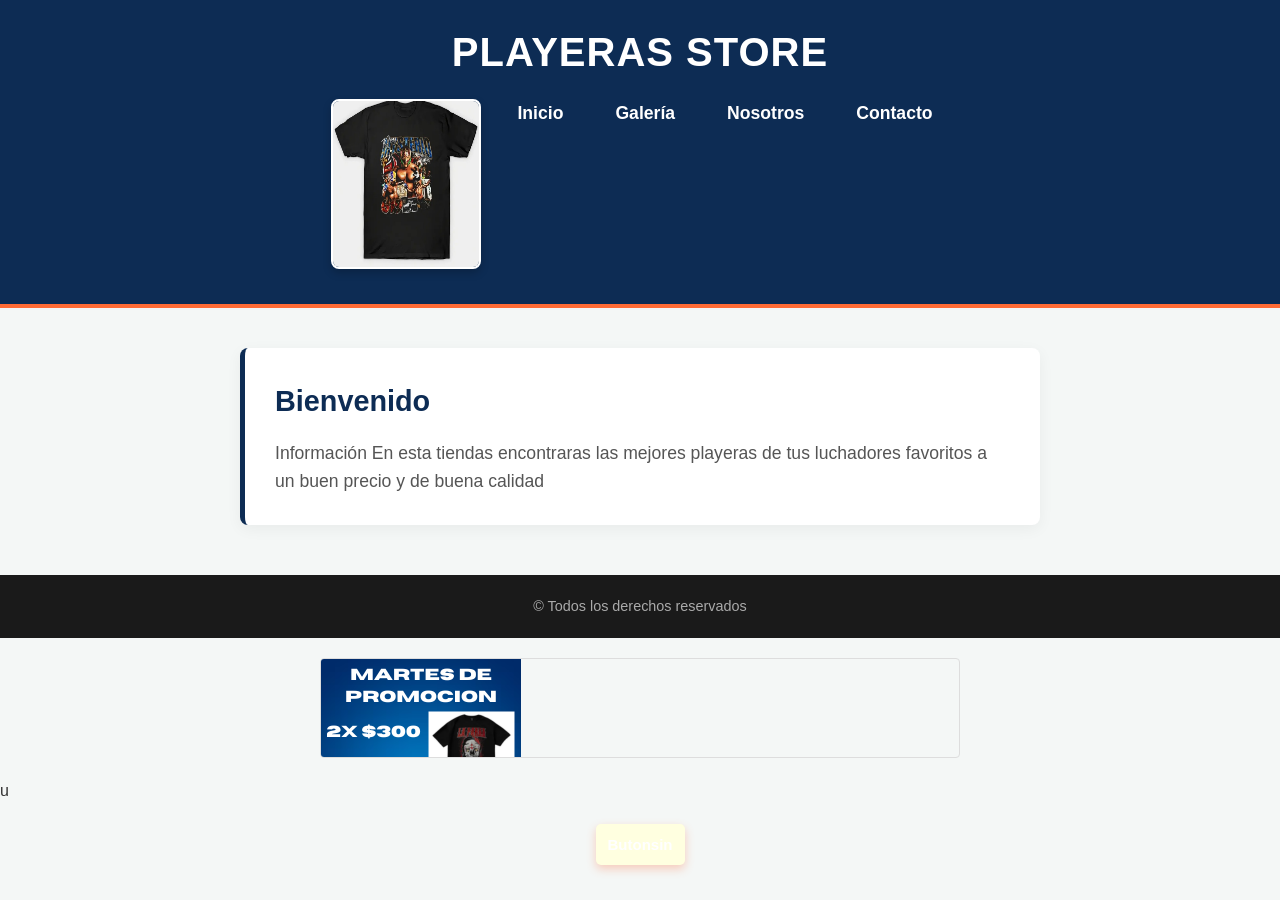
<file: index.html>
<!DOCTYPE_html>
<html>
 <head>
   <title>Playeras Store</title>
   <link rel="stylesheet" href="estiloindex.css">
<style>
.testbtn {
  background-color: #FFFFE0;
  color: white;
  font-size: 15px;
  padding: 12px;
  border: none;
  border-radius: 5px;
  cursor: pointer;
}

.testbtn:hover {
  background-color: #7FFFD4
}
</style>
  <link rel="icon" type="image/x-icon" href="Logotipo.ico">
 </head>
 <body>
  <div>
   <h1>Playeras Store</h1>
    <ul>
       <img src="Playera.jpg" alt="Playera lucha" style="width:150px;height:170px;">
       <li><a href="index.html">Inicio</a></li> 
       <li><a href="galeria.html">Galería</a></li>
       <li><a href="nosotros.html">Nosotros</a></li>
       <li><a href="Contacto.html">Contacto</a></li>
</div> 
 <div>
  <h2>Bienvenido</h2> 
       <p>Información
       En esta tiendas encontraras las mejores playeras de tus luchadores favoritos a un buen precio y de buena calidad</p>
 </div>
 <div>&copy; Todos los derechos reservados</div> 
  <iframe src="anuncio.png" name="iframe_a" height="100px" width="50%" title="Iframe Example"></iframe>u
  <button class="testbtn">Butonsin</button>
</body>
</html>
</file>
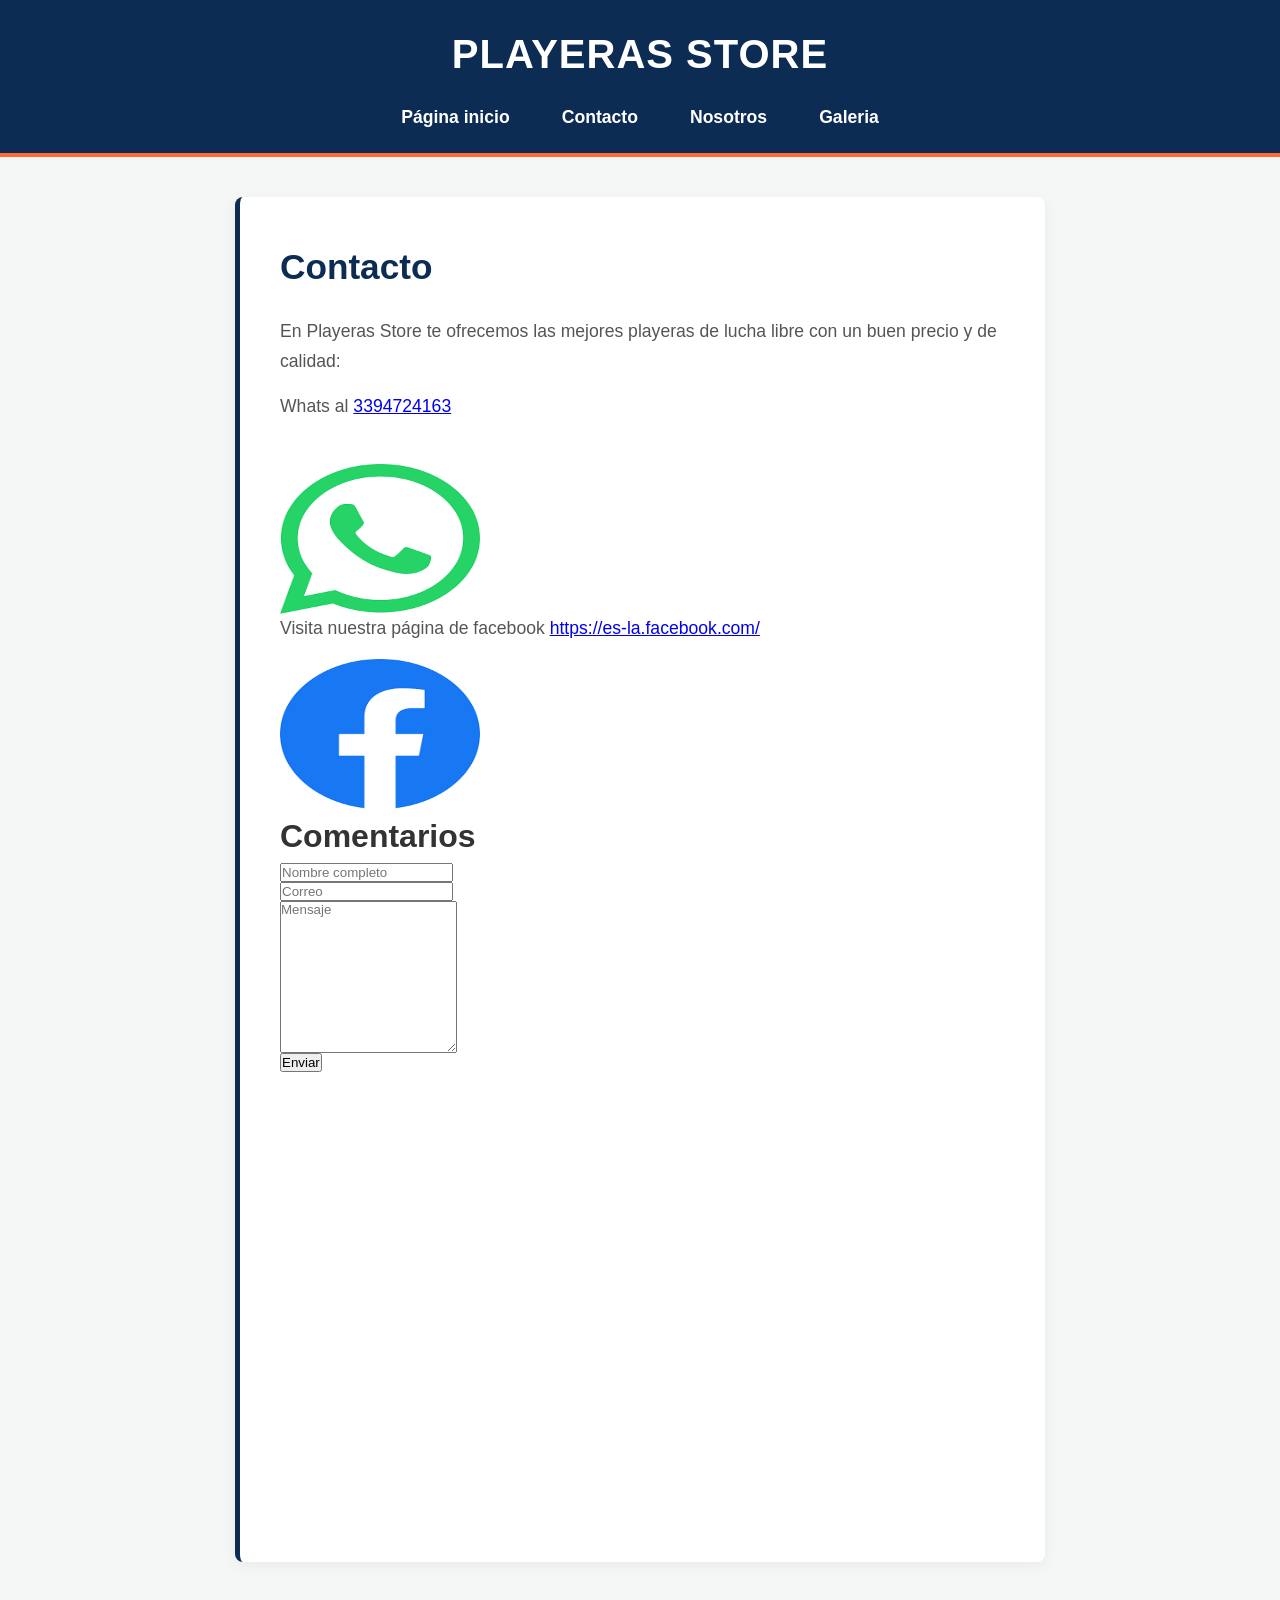
<file: Contacto.html>
<html>
   <head>
<meta charset= 'UTF-8'>
<title> Contacto </title>
<link rel= 'stylesheet' href='estilocontacto.css'/>
<meta name="viewport" content="width=device-width, initial-scale=1">
   </head>
   <body>
      <div id="encabezado">
         <h1>PLAYERAS STORE</h1>
         <ul class="navbar">
           <li><a href="index.html">Página inicio</a>
           <li><a href="contacto.html">Contacto</a>
           <li><a href="nosotros.html">Nosotros</a>
           <li><a href="galeria.html">Galeria</a>
         </ul>
      </div>
   <div id="pagina">
    <div id="columna_principal">
    <h2>Contacto</h2>
     <p>En Playeras Store te ofrecemos las mejores playeras de lucha libre con un buen precio y de calidad:</p>
     <p>Whats al <a href="https://api.whatsapp.com/send/?phone=%2B5213394724163&text=Hola &type=phone_number&app_absent=0">3394724163 </a></p><br>
       <img src="WhatsApp.png" width="200" height="150" alt="teléfono" />
     <p>Visita nuestra página de facebook <a href="https://es-la.facebook.com/">https://es-la.facebook.com/</a></p>
       <img src="Facebook.png" width="200" height="150" alt="facebook" />
     <div class="container">
  	<h1>Comentarios</h1>
  	<form action="https://formsubmit.co/gbjv2326i@gmail.com" method="POST">
    		<div class="form-group">
      			<div class="form-row">
        			<div class="col">
          				<input type="text" name="name" class="form-control" placeholder="Nombre completo" required>
        			</div>
        			<div class="col">
          				<input type="email" name="email" class="form-control" placeholder="Correo" required>
        			</div>
      			</div>
    		</div>
    		<div class="form-group">
      			<textarea placeholder="Mensaje" class="form-control" name="message" rows="10" required></textarea>
    		</div>
    			<button type="submit" class="btn btn-lg btn-dark btn-block">Enviar</button>
  	</form>
    </div>

  <iframe src="https://www.google.com/maps/embed?pb=!1m18!1m12!1m3!1d3731.980597473372!2d-103.33163332768967!3d20.71101248085995!2m3!1f0!2f0!3f0!3m2!1i1024!2i768!4f13.1!3m3!1m2!1s0x8428b1b377eed367%3A0xe0db718c830dbd5d!2sSierra%20de%20Tecu%C3%A1n%202165%2C%20San%20El%C3%ADas%2C%2044240%20Guadalajara%2C%20Jal.!5e0!3m2!1ses-419!2smx!4v1780075588487!5m2!1ses-419!2smx" width="600" height="450" style="border:0;" allowfullscreen="" loading="lazy" referrerpolicy="no-referrer-when-downgrade"></iframe>
  
  </body>
</html>
</file>
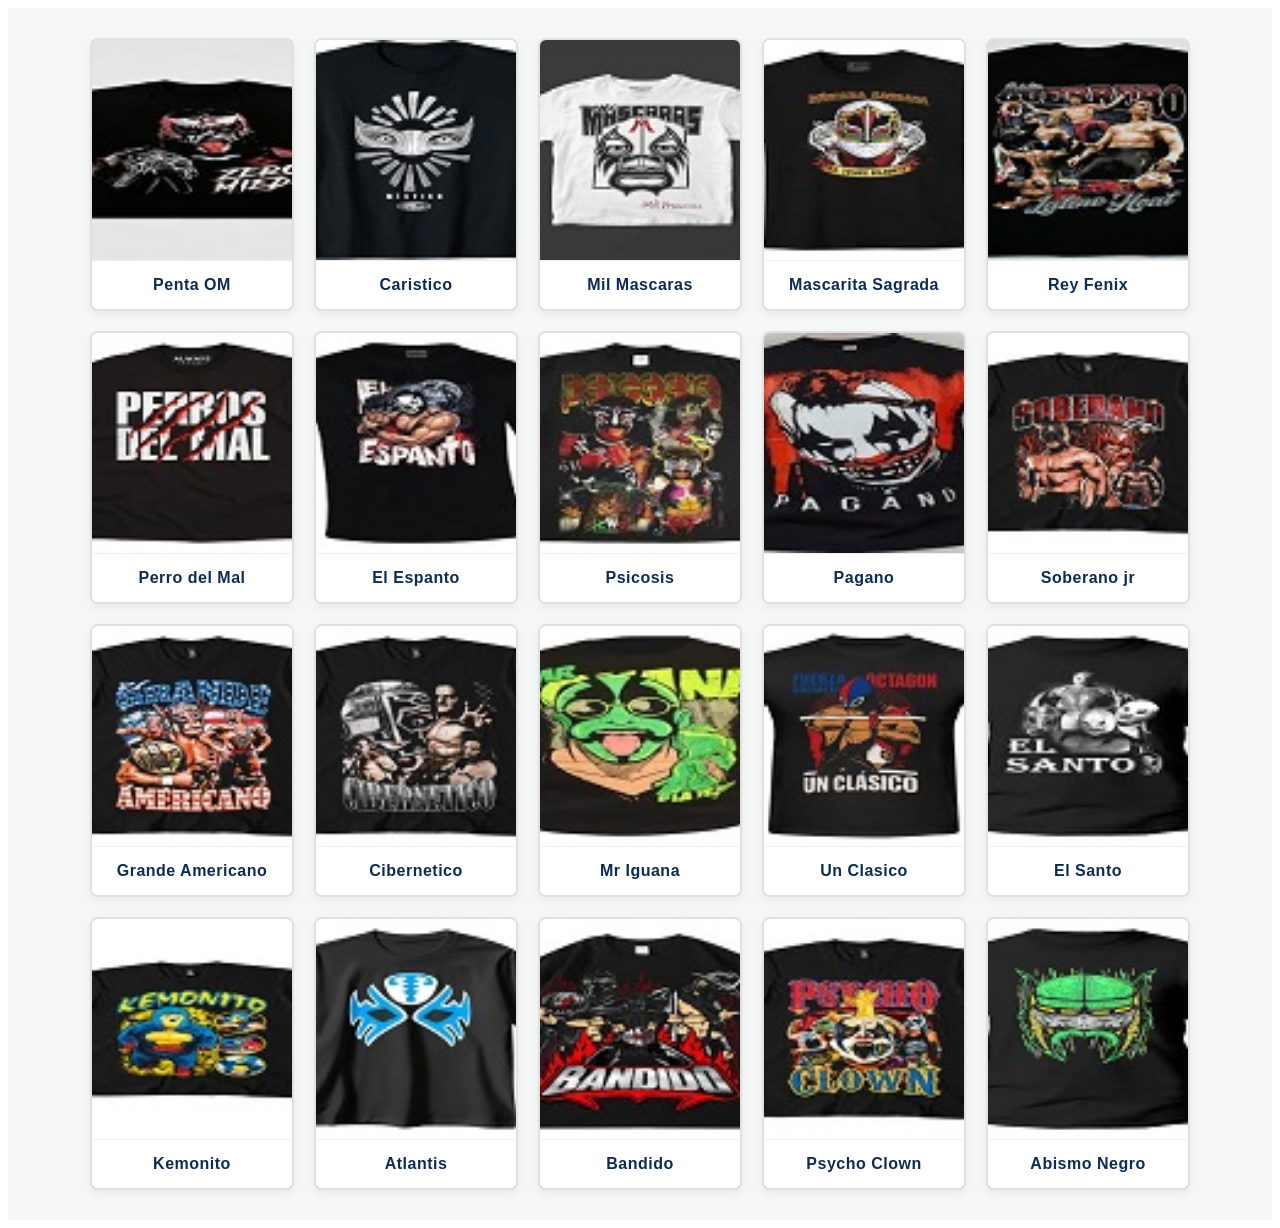
<file: galeria.html>
<html>
<head>
<meta charset= 'UTF-8'>
<title> Galeria </title>
<link rel= 'stylesheet' href='estilogaleria.css'/>
<meta name="viewport" content="width=device-width, initial-scale=1">
</head>
<body>

<div class="gallery">

<div class="gallery-item">
  <a target="_blank" href="Penta.jpg">
    <img src="Penta.2.jpg" alt="Penta">
  </a>
  <div class="desc">Penta OM</div>
</div>

<div class="gallery-item">
  <a target="_blank" href="Caristico.jpg">
    <img src="Caristico.2.jpg" alt="Caristico">
  </a>
  <div class="desc">Caristico</div>
</div>

<div class="gallery-item">
  <a target="_blank" href="Mil Mascaras.jpg">
    <img src="Mil Mascaras.2.jpg" alt="Mil Mascaras">
  </a>
  <div class="desc">Mil Mascaras</div>
</div>

<div class="gallery-item">
  <a target="_blank" href="Mascarita Sagrada.jpg">
    <img src="Mascarita Sagrada.2.jpg" alt="Mascarita Sagrada">
  </a>
  <div class="desc">Mascarita Sagrada</div>
</div>

<div class="gallery-item">
  <a target="_blank" href="Edii Guerrero.jpg">
    <img src="Eddi Guerrero.2.jpg" alt="Eddi Guerreo">
  </a>
  <div class="desc">Rey Fenix</div>
</div>

<div class="gallery-item">
  <a target="_blank" href="Perros Del Mal.jpg">
    <img src="Perros del Mal.2.jpg" alt="Perros del Mal">
  </a>
  <div class="desc">Perro del Mal</div>
</div>

<div class="gallery-item">
  <a target="_blank" href="El Espanto.jpg">
    <img src="El Espanto.2.jpg" alt="El Espanto">
  </a>
  <div class="desc">El Espanto</div>
</div>

<div class="gallery-item">
  <a target="_blank" href="Psicosis.jpg">
    <img src="Psicosis.2.jpg" alt="Psicosis">
  </a>
  <div class="desc">Psicosis</div>
</div>

<div class="gallery-item">
  <a target="_blank" href="Pagano.jpg">
    <img src="Pagano.2.jpg" alt="Pagano">
  </a>
  <div class="desc">Pagano</div>
</div>

<div class="gallery-item">
  <a target="_blank" href="Soberano jr.jpg">
    <img src="Soberano jr.2.jpg" alt="Soberano jr">
  </a>
  <div class="desc">Soberano jr</div>
</div>

<div class="gallery-item">
  <a target="_blank" href="Grande Americano.jpg">
    <img src="Grande Americano.2.jpg" alt="Grande Americano">
  </a>
  <div class="desc">Grande Americano</div>
</div>

<div class="gallery-item">
  <a target="_blank" href="Cibernetico.jpg">
    <img src="Cibernetico.2.jpg" alt="Cibernetico">
  </a>
  <div class="desc">Cibernetico</div>
</div>

<div class="gallery-item">
  <a target="_blank" href="Mr Iguana.jpg">
    <img src="Mr Iguana.2.jpg" alt="Mr Iguana">
  </a>
  <div class="desc">Mr Iguana</div>
</div>

<div class="gallery-item">
  <a target="_blank" href="Un Clasico.jpg">
    <img src="Un Clasico.2.jpg" alt="Un Clasico">
  </a>
  <div class="desc">Un Clasico</div>
</div>

<div class="gallery-item">
  <a target="_blank" href="El Santo.jpg">
    <img src="El Santo.2.jpg" alt="El Santo">
  </a>
  <div class="desc">El Santo</div>
</div>

<div class="gallery-item">
  <a target="_blank" href="Kemonito.jpg">
    <img src="Kemonito.2.jpg" alt="Kemonito">
  </a>
  <div class="desc">Kemonito</div>
</div>

<div class="gallery-item">
  <a target="_blank" href="Atlantis.jpg">
    <img src="Atlantis.2.jpg" alt="Atlantis">
  </a>
  <div class="desc">Atlantis</div>
</div>

<div class="gallery-item">
  <a target="_blank" href="Bandido.jpg">
    <img src="Bandido.2.jpg" alt="Bandido">
  </a>
  <div class="desc">Bandido</div>
</div>

<div class="gallery-item">
  <a target="_blank" href="Psycho Clown.jpg">
    <img src="Psycho Clown.2.jpg" alt="Psycho Clown">
  </a>
  <div class="desc">Psycho Clown</div>
</div>

<div class="gallery-item">
  <a target="_blank" href="Abismo Negro.jpg">
    <img src="Abismo Negro.2.jpg" alt="Abismo Negro
">
  </a>
  <div class="desc">Abismo Negro</div>
</div>

</div>

</body>
</html>
</file>
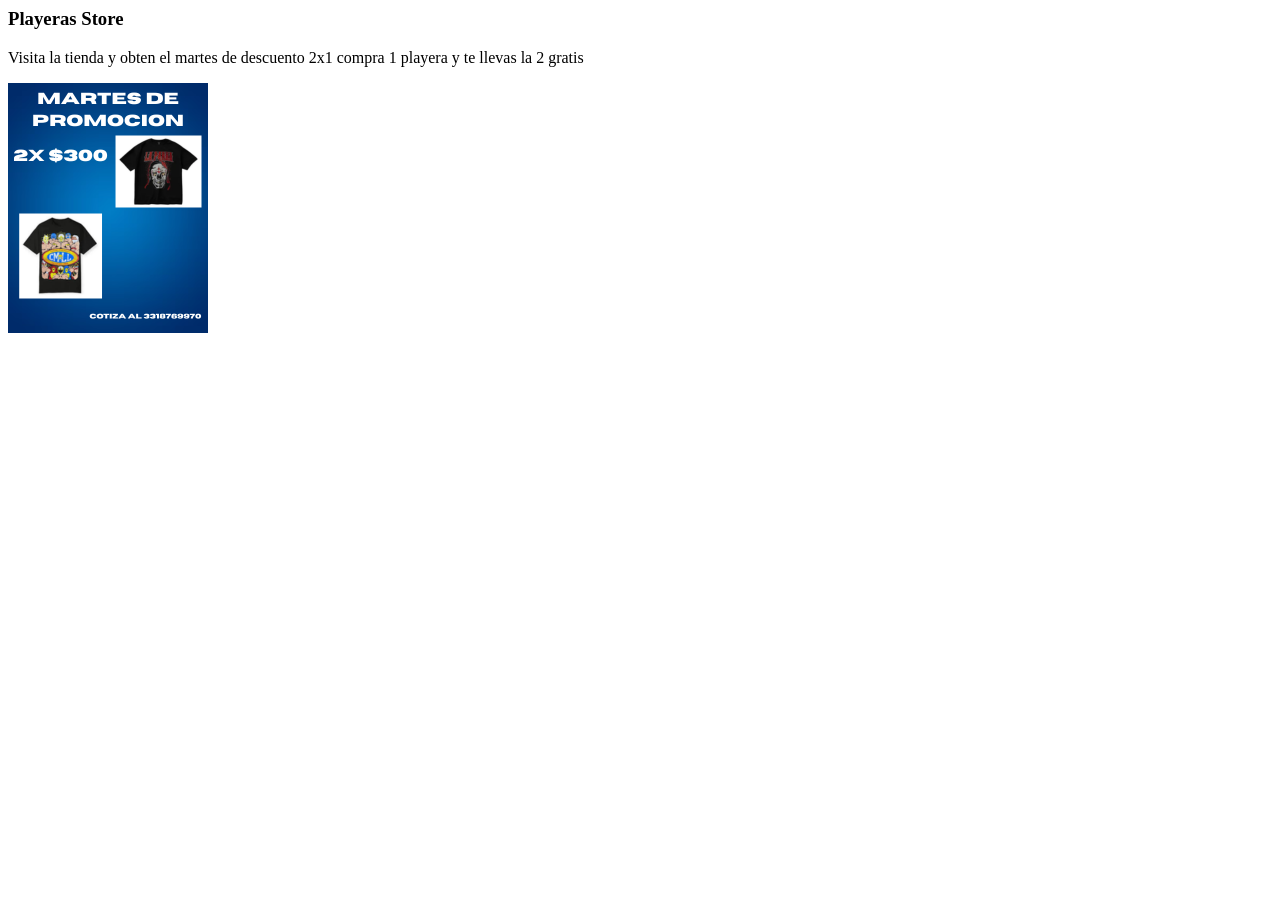
<file: Promocion (1) (4).html>
<DOCTYPE html>
<html lang='es'>
<head>
        <meta charset= 'UTF-8'>
</head>
<body style = "background-color: #;">
      <h3>Playeras Store</h3>
      <p>Visita la tienda y obten el martes de descuento 2x1 compra 1 playera y te llevas la 2 gratis</p>
      <img src="anuncio.png" width="200" height="250" alt="anuncio" />
</body>
</html>
</file>
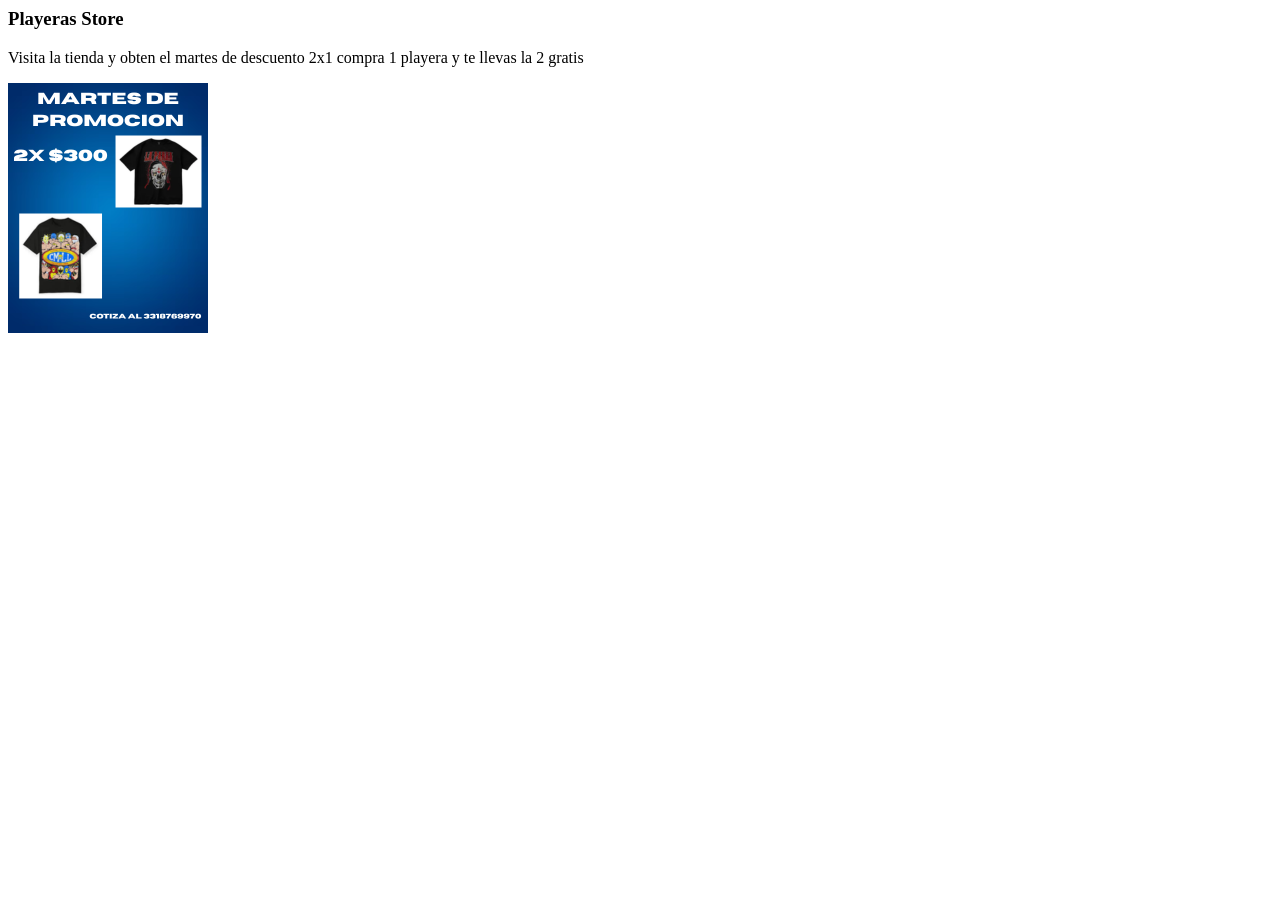
<file: Promocion.html>
<DOCTYPE html>
<html lang='es'>
<head>
        <meta charset= 'UTF-8'>
</head>
<body style = "background-color: #;">
      <h3>Playeras Store</h3>
      <p>Visita la tienda y obten el martes de descuento 2x1 compra 1 playera y te llevas la 2 gratis</p>
      <img src="anuncio.png" width="200" height="250" alt="anuncio" />
</body>
</html>
</file>
<file: estiloindex.css>
/* ==========================================
   1. CONFIGURACIÓN GENERAL Y PALETA
   ========================================== */
* {
    margin: 0;
    padding: 0;
    box-sizing: border-box;
    font-family: 'Segoe UI', Tahoma, Geneva, Verdana, sans-serif;
}

body {
    background-color: #f4f7f6; /* Blanco grisáceo para el fondo general */
    color: #333333; /* Texto principal oscuro */
    line-height: 1.6;
}

/* ==========================================
   2. ENCABEZADO Y NAVEGACIÓN (Header)
   ========================================== */
/* Contenedor principal del menú (Primer div) */
body > div:first-of-type {
    background-color: #0d2c54; /* Azul oscuro elegante */
    color: #ffffff;
    padding: 20px;
    display: flex;
    flex-direction: column;
    align-items: center;
    text-align: center;
    border-bottom: 4px solid #ff6b35; /* Línea naranja de acento */
}

body > div:first-of-type h1 {
    font-size: 2.5rem;
    margin-bottom: 15px;
    text-transform: uppercase;
    letter-spacing: 1px;
}

body > div:first-of-type img {
    border-radius: 8px;
    box-shadow: 0 4px 8px rgba(0,0,0,0.2);
    margin-bottom: 15px;
    border: 2px solid #ffffff;
}

/* Lista de navegación */
body > div:first-of-type ul {
    list-style: none;
    display: flex;
    gap: 20px;
    justify-content: center;
    flex-wrap: wrap;
    padding: 0;
}

body > div:first-of-type ul li a {
    color: #ffffff;
    text-decoration: none;
    font-weight: 600;
    font-size: 1.1rem;
    padding: 8px 16px;
    border-radius: 4px;
    transition: background-color 0.3s ease, color 0.3s ease;
}

/* Efecto Hover en el menú */
body > div:first-of-type ul li a:hover {
    background-color: #ff6b35; /* Fondo Naranja al pasar el mouse */
    color: #ffffff;
}

/* ==========================================
   3. CONTENIDO PRINCIPAL (Secciones)
   ========================================== */
/* Contenedor de información (Segundo div) */
body > div:nth-of-type(2) {
    max-width: 800px;
    margin: 40px auto;
    padding: 30px;
    background-color: #ffffff; /* Fondo blanco para destacar el producto */
    border-radius: 8px;
    box-shadow: 0 4px 15px rgba(0, 0, 0, 0.05);
    border-left: 5px solid #0d2c54; /* Detalle en azul */
}

body > div:nth-of-type(2) h2 {
    color: #0d2c54;
    font-size: 1.8rem;
    margin-bottom: 15px;
}

body > div:nth-of-type(2) p {
    font-size: 1.1rem;
    color: #555555;
}

/* ==========================================
   4. BOTONES Y ELEMENTOS DE ACCIÓN
   ========================================== */
/* Reemplazo de tu .testbtn anterior con los colores de la tienda */
.testbtn {
    background-color: #ff6b35; /* Naranja llamativo (Llamado a la acción) */
    color: #ffffff;
    font-size: 16px;
    font-weight: bold;
    padding: 14px 28px;
    border: none;
    border-radius: 25px; /* Bordes más redondeados y modernos */
    cursor: pointer;
    display: block;
    margin: 20px auto; /* Centrado */
    box-shadow: 0 4px 10px rgba(255, 107, 53, 0.3);
    transition: transform 0.2s ease, background-color 0.3s ease;
}

.testbtn:hover {
    background-color: #e0531a; /* Naranja más oscuro al presionar */
    transform: translateY(-2px); /* Efecto de elevación */
}

/* Elementos extra (Iframe) */
iframe {
    display: block;
    margin: 20px auto;
    border: 1px solid #ddd;
    border-radius: 4px;
}

/* ==========================================
   5. PIE DE PÁGINA (Footer)
   ========================================== */
/* Tercer div (Derechos reservados) */
body > div:nth-of-type(3) {
    text-align: center;
    padding: 20px;
    background-color: #1a1a1a;
    color: #aaaaaa;
    font-size: 0.9rem;
    margin-top: 50px;
}
</file>
<file: estilocontacto.css>
/* ==========================================
   1. CONFIGURACIÓN GENERAL
   ========================================== */
* {
    margin: 0;
    padding: 0;
    box-sizing: border-box;
    font-family: 'Segoe UI', Tahoma, Geneva, Verdana, sans-serif;
}

body {
    background-color: #f4f7f6; /* Fondo gris claro general */
    color: #333333;
    line-height: 1.7;
}

/* ==========================================
   2. ENCABEZADO Y NAVEGACIÓN (Idéntico al Inicio)
   ========================================== */
#encabezado {
    background-color: #0d2c54; /* Azul oscuro */
    color: #ffffff;
    padding: 20px;
    text-align: center;
    border-bottom: 4px solid #ff6b35; /* Línea de acento naranja */
}

#encabezado h1 {
    font-size: 2.5rem;
    margin-bottom: 15px;
    text-transform: uppercase;
    letter-spacing: 1px;
}

/* Lista de navegación */
.navbar {
    list-style: none;
    display: flex;
    gap: 20px;
    justify-content: center;
    flex-wrap: wrap;
    padding: 0;
}

.navbar li a {
    color: #ffffff;
    text-decoration: none;
    font-weight: 600;
    font-size: 1.1rem;
    padding: 8px 16px;
    border-radius: 4px;
    transition: background-color 0.3s ease, color 0.3s ease;
}

/* Efecto Hover en el menú */
.navbar li a:hover {
    background-color: #ff6b35; /* Fondo Naranja al pasar el mouse */
    color: #ffffff;
}

/* ==========================================
   3. CONTENIDO PRINCIPAL (Nosotros)
   ========================================== */
#pagina {
    max-width: 850px;
    margin: 40px auto;
    padding: 0 20px;
}

#columna_principal {
    background-color: #ffffff; /* Tarjeta blanca contenedora */
    padding: 40px;
    border-radius: 8px;
    box-shadow: 0 4px 15px rgba(0, 0, 0, 0.05);
    border-left: 5px solid #0d2c54; /* Detalle lateral en azul */
}

/* Títulos (Nosotros y Misión) */
#columna_principal h2 {
    color: #0d2c54; /* Azul oscuro */
    font-size: 2.2rem;
    margin-bottom: 20px;
    position: relative;
}

#columna_principal h3 {
    color: #ff6b35; /* Naranja para subtítulos */
    font-size: 1.6rem;
    margin: 30px 0 10px 0;
    text-transform: uppercase;
    letter-spacing: 0.5px;
}

/* Párrafos de texto */
#columna_principal p {
    font-size: 1.1rem;
    color: #555555;
    margin-bottom: 15px;
}

/* ==========================================
   4. MULTIMEDIA (Video)
   ========================================== */
video {
    display: block;
    max-width: 100%; /* Se adapta si se ve en celular */
    height: auto;
    margin: 30px auto; /* Centra el video y le da espacio */
    border: 3px solid #0d2c54; /* Borde azul para el reproductor */
    border-radius: 8px;
    box-shadow: 0 5px 15px rgba(0,0,0,0.15);
}
</file>
<file: estilogaleria.css>
/* ==========================================
   CONFIGURACIÓN DE LA GALERÍA (Tonos Azules, Naranjas y Blancos)
   ========================================== */

/* Contenedor principal de la galería */
div.gallery {
  display: flex;
  flex-wrap: wrap;
  justify-content: center; /* Centra los productos para que se vea más ordenado */
  gap: 20px;               /* Añade un espacio uniforme entre tarjetas */
  padding: 30px 15px;
  background-color: #f4f7f6; /* Fondo claro de la tienda */
}

/* Tarjeta de cada luchador/playera */
div.gallery-item {
  background-color: #ffffff; /* Fondo blanco para resaltar el producto */
  border: 2px solid #e0e0e0;  /* Borde gris suave inicial */
  border-radius: 8px;        /* Esquinas redondeadas modernas */
  width: 200px;              /* Un poco más amplia para mejor visualización */
  overflow: hidden;          /* Mantiene la imagen dentro de los bordes redondeados */
  box-shadow: 0 4px 8px rgba(0, 0, 0, 0.05); /* Sombra suave */
  transition: transform 0.3s ease, border-color 0.3s ease, box-shadow 0.3s ease;
}

/* Efecto al pasar el cursor sobre la tarjeta */
div.gallery-item:hover {
  border-color: #ff6b35;     /* El borde cambia al naranja de la tienda */
  transform: translateY(-5px); /* Efecto de elevación sutil */
  box-shadow: 0 8px 16px rgba(255, 107, 53, 0.2); /* Sombra naranja difuminada */
}

/* Ajustes para las imágenes */
div.gallery-item img {
  width: 100%;
  height: 220px;             /* Altura fija para que todas las tarjetas midan lo mismo */
  object-fit: cover;         /* Evita que las fotos se distorsionen si varían de tamaño */
  display: block;
  border-bottom: 1px solid #eee;
}

/* Caja de texto (Nombre del luchador) */
div.gallery-item div.desc {
  padding: 15px 10px;
  text-align: center;
  font-family: 'Segoe UI', Roboto, sans-serif;
  font-weight: bold;
  color: #0d2c54;            /* Texto en azul oscuro */
  font-size: 1rem;
  letter-spacing: 0.5px;
  background-color: #ffffff;
}
</file>
